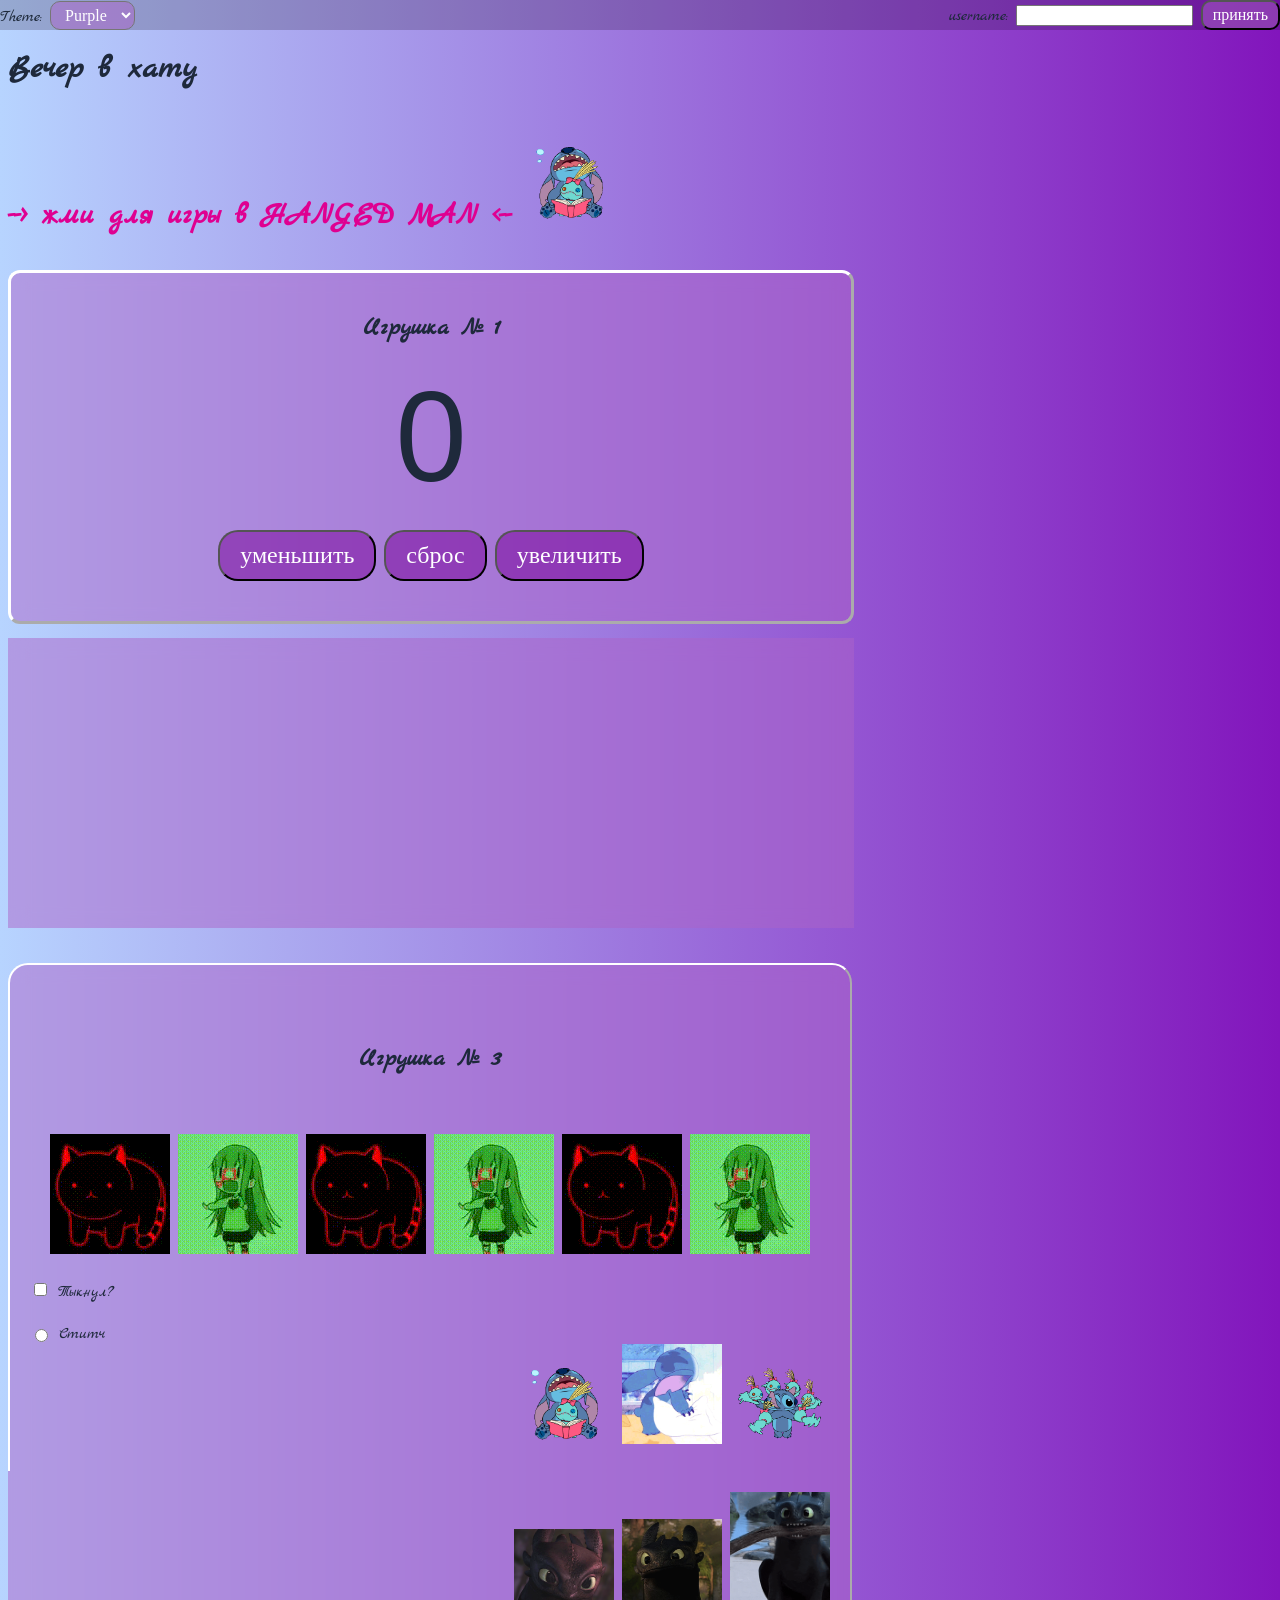
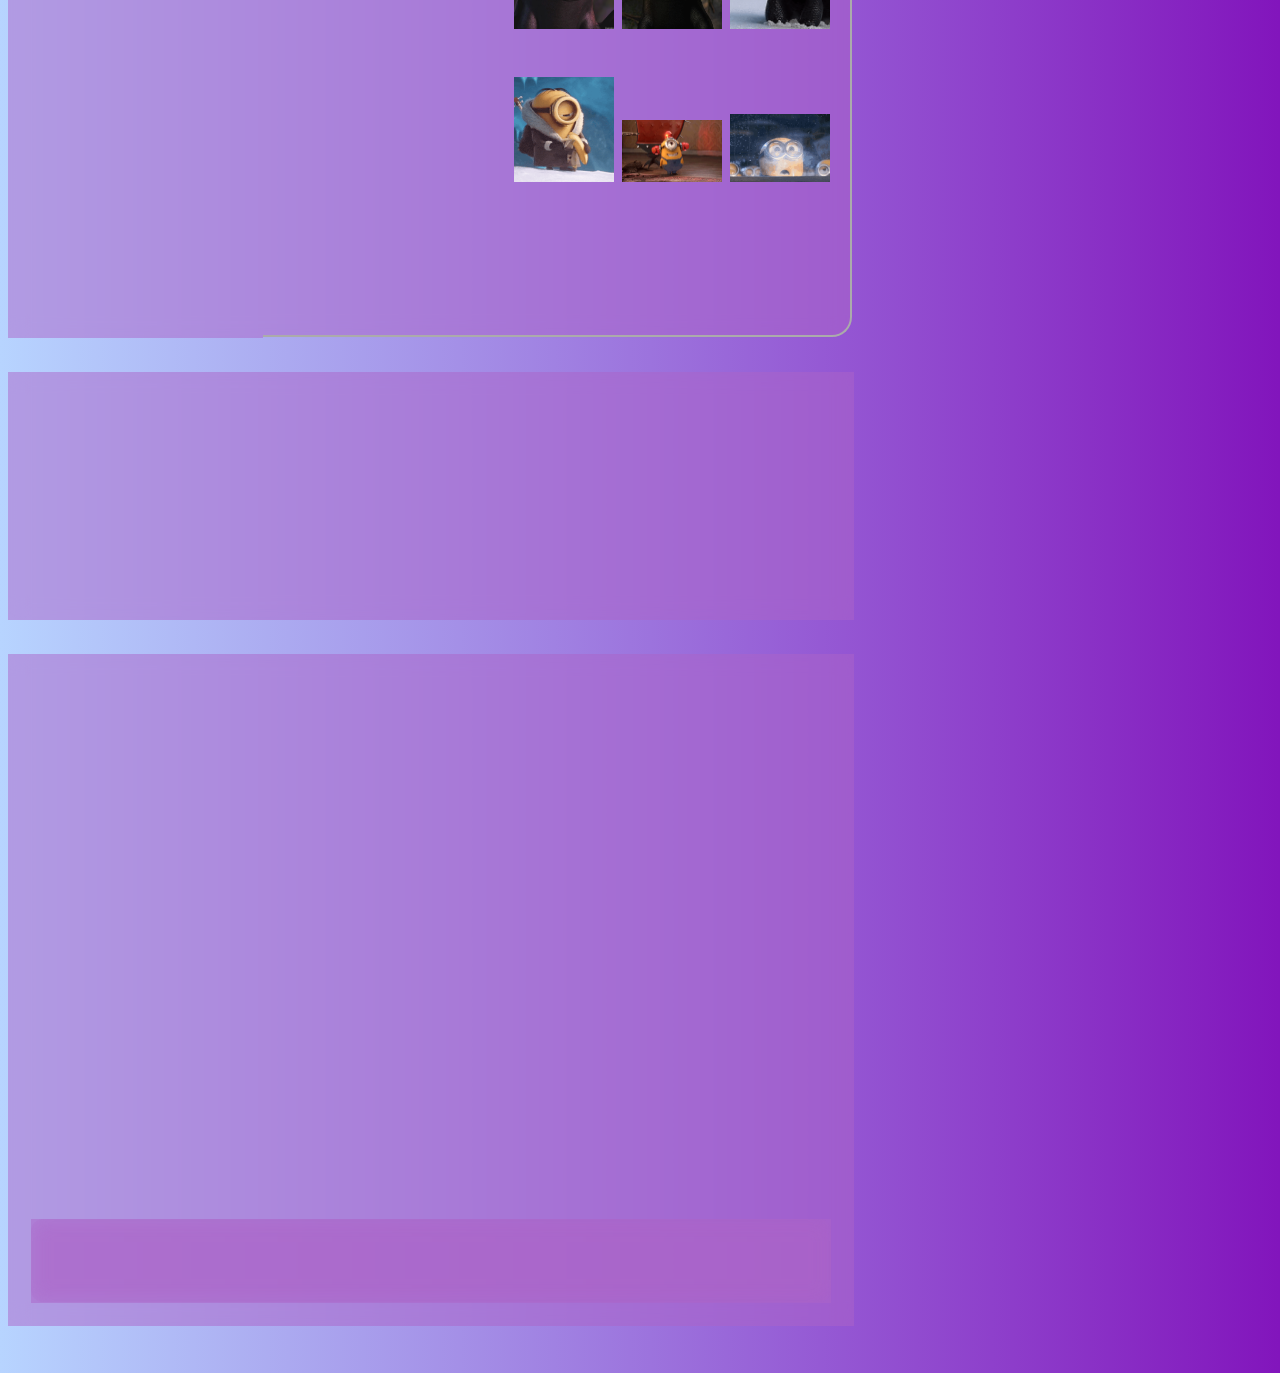
<file: amazingWeb/index.html>
<!DOCTYPE html>
<html lang="en">
<head>
    <meta charset="UTF-8">
    <!-- <meta name="viewport" content="width=device-width, initial-scale=1.0"> -->
    <meta name="viewport" content="width=1200">
    <title>nanocat</title>
    
    <link rel="preconnect" href="https://fonts.googleapis.com">
    <link rel="preconnect" href="https://fonts.gstatic.com" crossorigin>
    <link href="https://fonts.googleapis.com/css2?family=Marck+Script&display=swap" rel="stylesheet">

    <link rel="stylesheet" href="style.css">
</head>
<body>




    
    <div class="container">
        <div class="left-text">
            <label for="theme-select">Theme:</label>
            <select id="theme-select" class="clck">
                <option value="purple" class="clck">Purple</option>
                <option value="dark" class="clck">Dark</option>
                <option value="sunset" class="clck">Sunset</option>
            </select>
        </div>

        <div class="right-text">
            <label>username:</label>
            <input id="text_input">
            <button id="submit" class="clck">принять</button>
        </div>
    </div>

    <br><h1 id="H2">Вечер в хату</h1>

    
    <!-- index.html (Ваша текущая страница) -->
    <br>
    <a href="page2.html" style="text-decoration: none;">
        <strong><label style="cursor: pointer; color: rgb(223, 0, 145); font-size:30px;">--> жми для игры в HANGED MAN <--</label></strong>
        <img src="gif_files\stitch_with_toy.gif" alt="Ститч" width="100">
    </a>
    <br><br>

    

<!-- проекты -->


    <div id="bt_container" class="card">
        <h2>Игрушка № 1</h2>
        <label id="pr1_label_1">0</label>
        <br>
        <button id="decrease_bt" class="bt">уменьшить</button>
        <button id="reset_bt" class="bt">сброс</button>
        <button id="increase_bt" class="bt">увеличить</button>
        <br><br>
    </div>


    <div id="roll_container" class="card">
        <h2>Игрушка № 2</h2>
        <button id="roll" class="bt">крутани</button><br>
        <br><br><label id="pr2_label_1">интересная фигня</label>
    </div><br>


    <div id="pr3_container" class="card"><br>
        <center>
            <br><h2>Игрушка № 3</h2><br><br>
            <img src="gif_files\catti.gif" alt="Технические шоколадки">
            <img src="gif_files\girl.gif" alt="Технические шоколадки">
            <img src="gif_files\catti.gif" alt="Технические шоколадки">
            <img src="gif_files\girl.gif" alt="Технические шоколадки">
            <img src="gif_files\catti.gif" alt="Технические шоколадки">
            <img src="gif_files\girl.gif" alt="Технические шоколадки">
            <br><br>
        </center>
        <input type="checkBox" id="checkBox">
        <label for="CheckBox">Тыкнул?</label><br>

        <br>
        <input type="radio" id="stitchBtn" name="card" style=" vertical-align: middle">
        <label for="stitchBtn" style=" vertical-align: middle">Ститч</label>
        <div class="right-text">
            <img src="gif_files\stitch_with_toy.gif" alt="Ститч" width="100">
            <img src="gif_files\stitch_and_pillow.gif" alt="Ститч" width="100">
            <img src="gif_files\stitch_and_toy.gif" alt="Ститч" width="100">
        </div>
        <br>
        <input type="radio" id="toothlessBtn" name="card">
        <label for="toothlessBtn">Беззубик</label>
        <div class="right-text">
            <img src="gif_files\toothless.gif" alt="Ститч" width="100">
            <img src="gif_files\toothless_tongue.gif" alt="Ститч" width="100">
            <img src="gif_files\toothless-dragon-toothless.gif" alt="Ститч" width="100">
        </div>        
        <br>
        <input type="radio" id="minionBtn" name="card">
        <label for="minionBtn">Миньон</label>
        <div class="right-text">
            <img src="gif_files\minions-banana.gif" alt="Ститч" width="100">
            <img src="gif_files\minion_durit.gif" alt="Ститч" width="100">
            <img src="gif_files\minions_heart.gif" alt="Ститч" width="100">
        </div>
        <br>

        <br><button type="submit" id="SbmBtn" class="bt">Принять</button>

        <p id="subResult"></p>
        <p id="Result"></p>
    <br></div>
  
    
    <br><div class="card">
        <center>
            <br><h2>Доп игрушка № 1</h2><br><br>
        </center>
        <div class="container">
        <input class = "text" id="txt1">
        <label class = "text" id="txt_label">интересная фигня</label>
        </div>
        <br><button onclick="onBtnClick()" id="txt_btn" class="bt">Жмякни</button>
    </div><br>

    <div class="card">
            <center>
                <br><h2>Доп игрушка № 2</h2>
                <h3>Расчёт NC555</h3><br><br>
            </center>
        <select id="calc-select" class="clck">
                <option value="frequency" class="clck">Частота</option>
                <option value="resistors" class="clck">Резисторы</option>
                <option value="dutyCycle" class="clck">Коэффициент заполнения импульсов</option>
        </select>

        <div id="calc-block-frequency">
            <center>
                <h3>Калькулятор 1</h3>
            </center>
            <div><br>
                <label class = "text" id="dop_2_1_label">R<sub>a</sub>:</label>
                <input class = "number" type="number" style="margin-left:10px" id="dop_2_1">
                <select id="unit-select-ra" class="clck">
                    <option value="Ом" class="clck">Ом</option>
                    <option value="кОм" class="clck">кОм</option>
                    <option value="МОм" class="clck">МОм</option>
                </select>
                <br><br>
                <label class = "text" id="dop_2_2_label">R<sub>b</sub>:</label>
                <input class = "number" type="number" style="margin-left:10px" id="dop_2_2">
                <select id="unit-select-rb" class="clck">
                    <option value="Ом" class="clck">Ом</option>
                    <option value="кОм" class="clck">кОм</option>
                    <option value="МОм" class="clck">МОм</option>
                </select>
                <br><br>
                <label class = "text" id="dop_2_3_label">C:</label>
                <input class = "number" type="number" style="margin-left:25px" id="dop_2_3">
                <select id="unit-select-c" class="clck">
                    <option value="нФ" class="clck">нФ</option>
                    <option value="пФ" class="clck">пФ</option>
                    </select>
                <br><br>
                <button onclick="calc()" id="btn_dop_2" class="bt">Рассчитать</button><br>
                <div class="expression">
                    <label class = "text" id="dop_2_label"></label><br>
                </div>
            </div>
        </div>
        <div id="calc-block-resistors">
            <center>
                <h3>Калькулятор 2</h3>
            </center>
            <div><br>
                <label class = "text">R<sub>a</sub>:</label>
                <input class = "number" type="number" style="margin-left:10px" id="dop_2-2-1">
                <select id="unit-select_2_-ra" class="clck">
                    <option value="Ом" class="clck">Ом</option>
                    <option value="кОм" class="clck">кОм</option>
                    <option value="МОм" class="clck">МОм</option>
                </select>
                <br><br>
                <label class = "text">R<sub>b</sub>:</label>
                <input class = "number" type="number" style="margin-left:10px" id="dop_2-2-2">
                <select id="unit-select_2_-rb" class="clck">
                    <option value="Ом" class="clck">Ом</option>
                    <option value="кОм" class="clck">кОм</option>
                    <option value="МОм" class="clck">МОм</option>
                </select>
                <br><br>
                <button onclick="calc2()" id="btn_dop_2-2" class="bt">Рассчитать</button><br>
                <div class="expression">
                    <label class = "text" id="dop_2_label-2"></label><br>
                </div>
                <div class="expression">
                    <label class = "text" id="dop_2_label-2_2"></label><br>
                </div>
            </div>
        </div>
        <div id="calc-block-dutyCycle">
            <center>
                <h3>Калькулятор 3</h3>
            </center>
            <div><br>
                <label class = "text">R<sub>1</sub>:</label>
                <input class = "number" type="number" style="margin-left:10px" id="dop_2-3-1">
                <select id="unit-select_2_-r1" class="clck">
                    <option value="Ом" class="clck">Ом</option>
                    <option value="кОм" class="clck">кОм</option>
                    <option value="МОм" class="clck">МОм</option>
                </select>
                <br><br>
                <label class = "text">R<sub>2</sub>:</label>
                <input class = "number" type="number" style="margin-left:10px" id="dop_2-3-2">
                <select id="unit-select_2_-r2" class="clck">
                    <option value="Ом" class="clck">Ом</option>
                    <option value="кОм" class="clck">кОм</option>
                    <option value="МОм" class="clck">МОм</option>
                </select>
                <br><br>
                <button onclick="calc3()" id="btn_dop_2-3" class="bt">Рассчитать</button><br>
                <div class="expression">
                    <label class = "text" id="dop_2_label-3"></label><br>
                </div>
            </div>
        </div>
    </div><br><br>

    
    
    
    <script src="index.js">   
    </script>


</body>
</html>
</file>
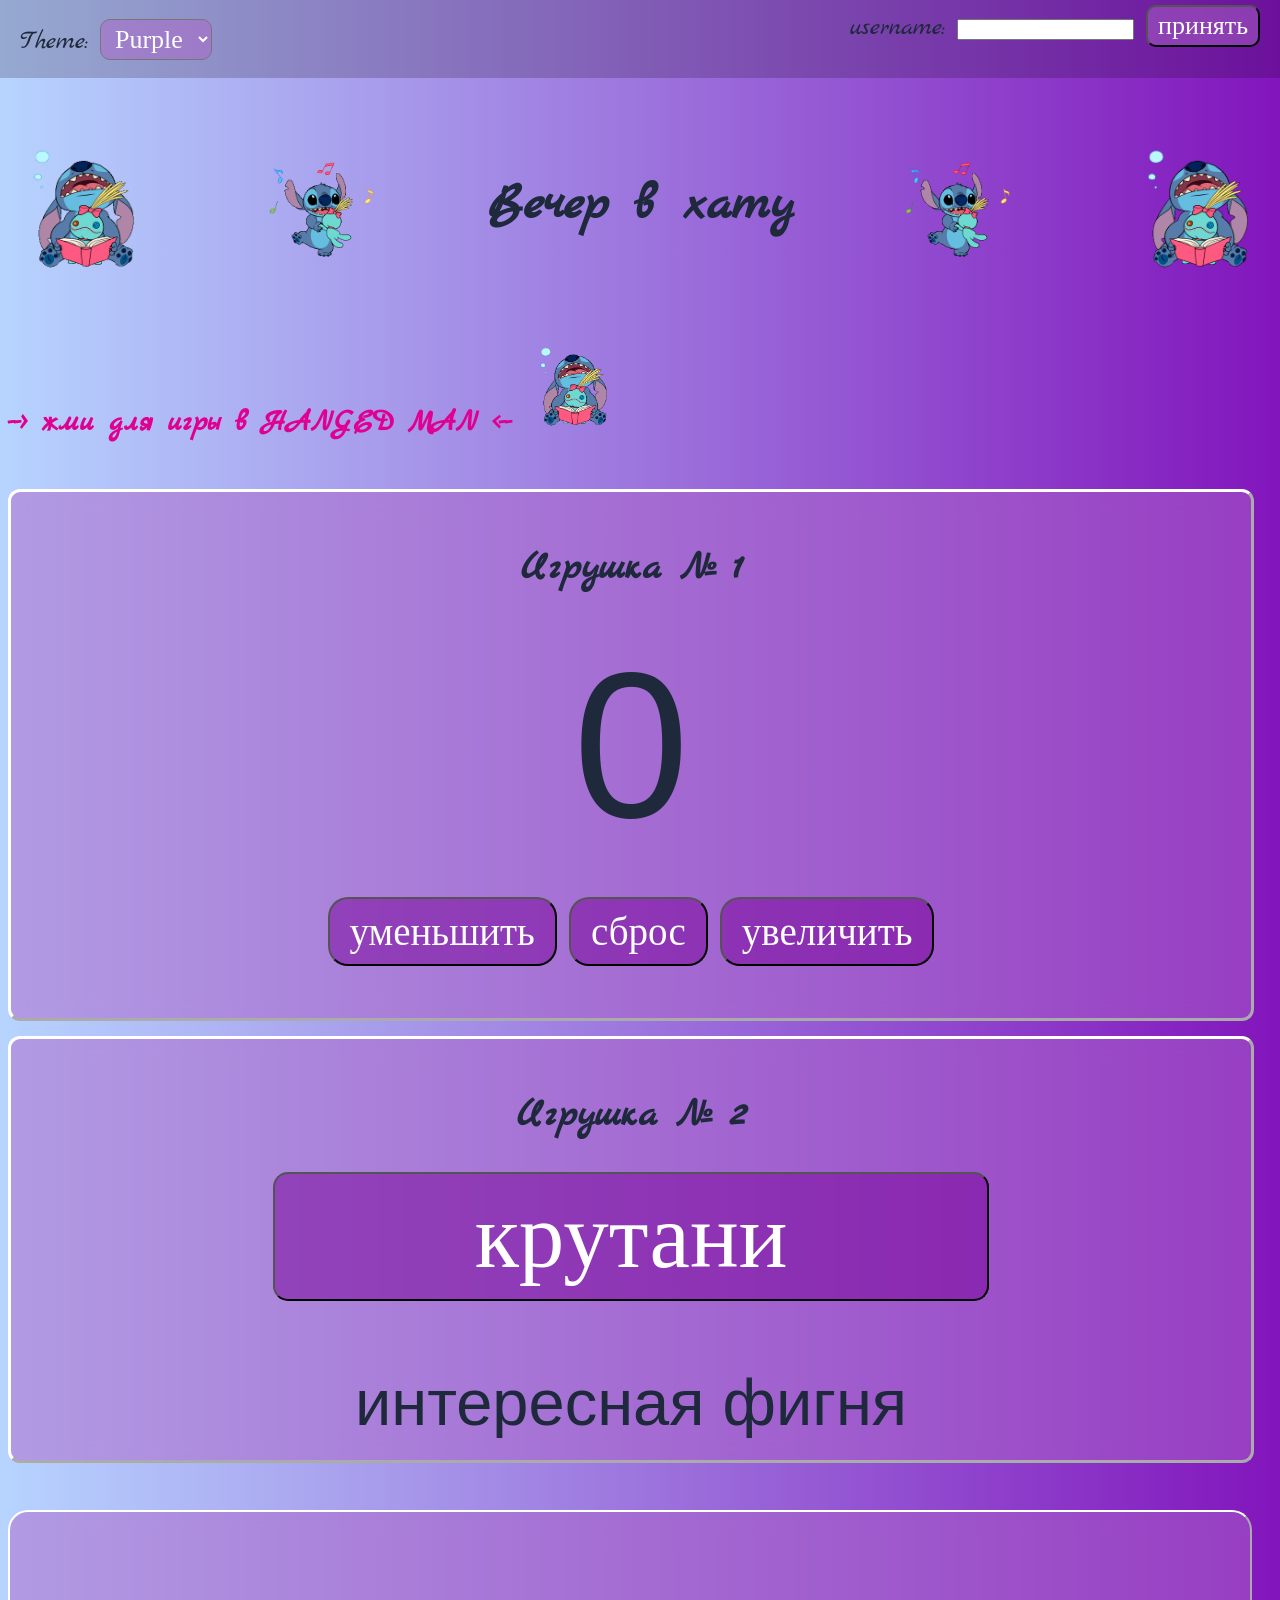
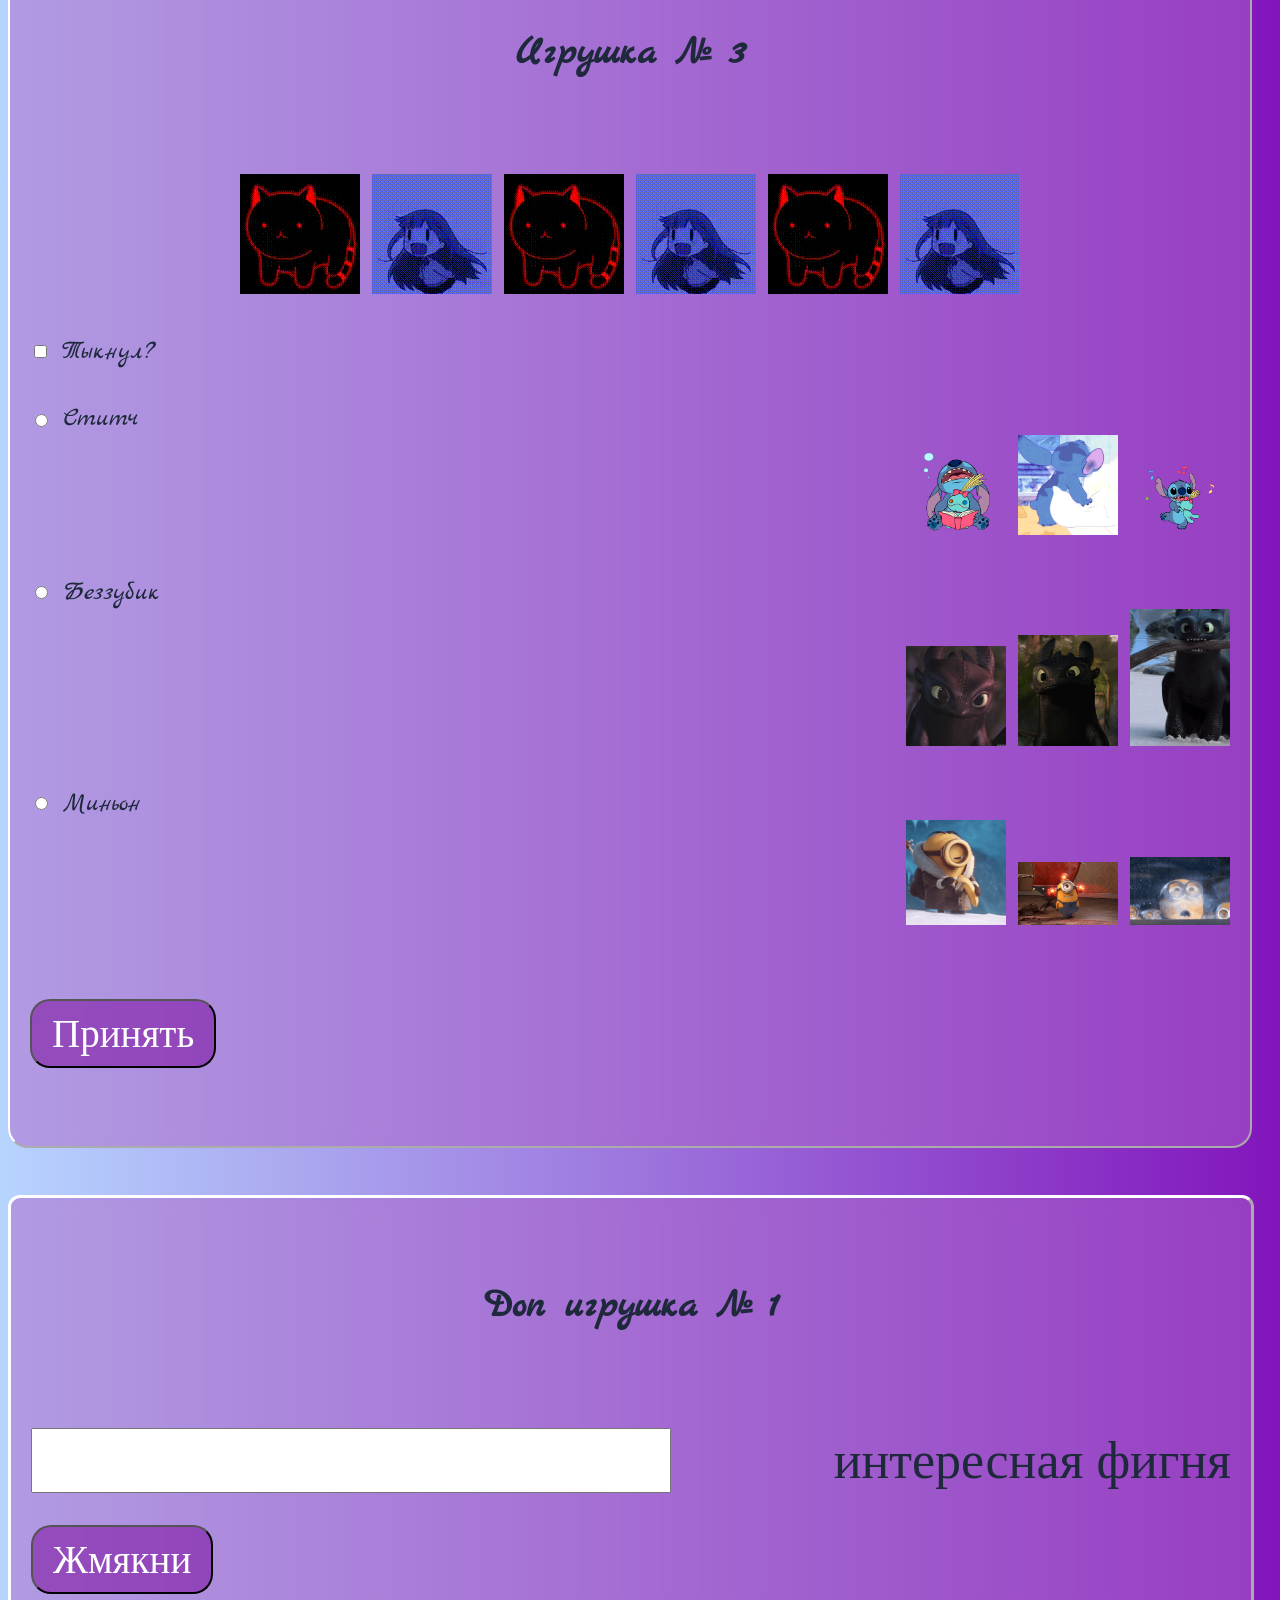
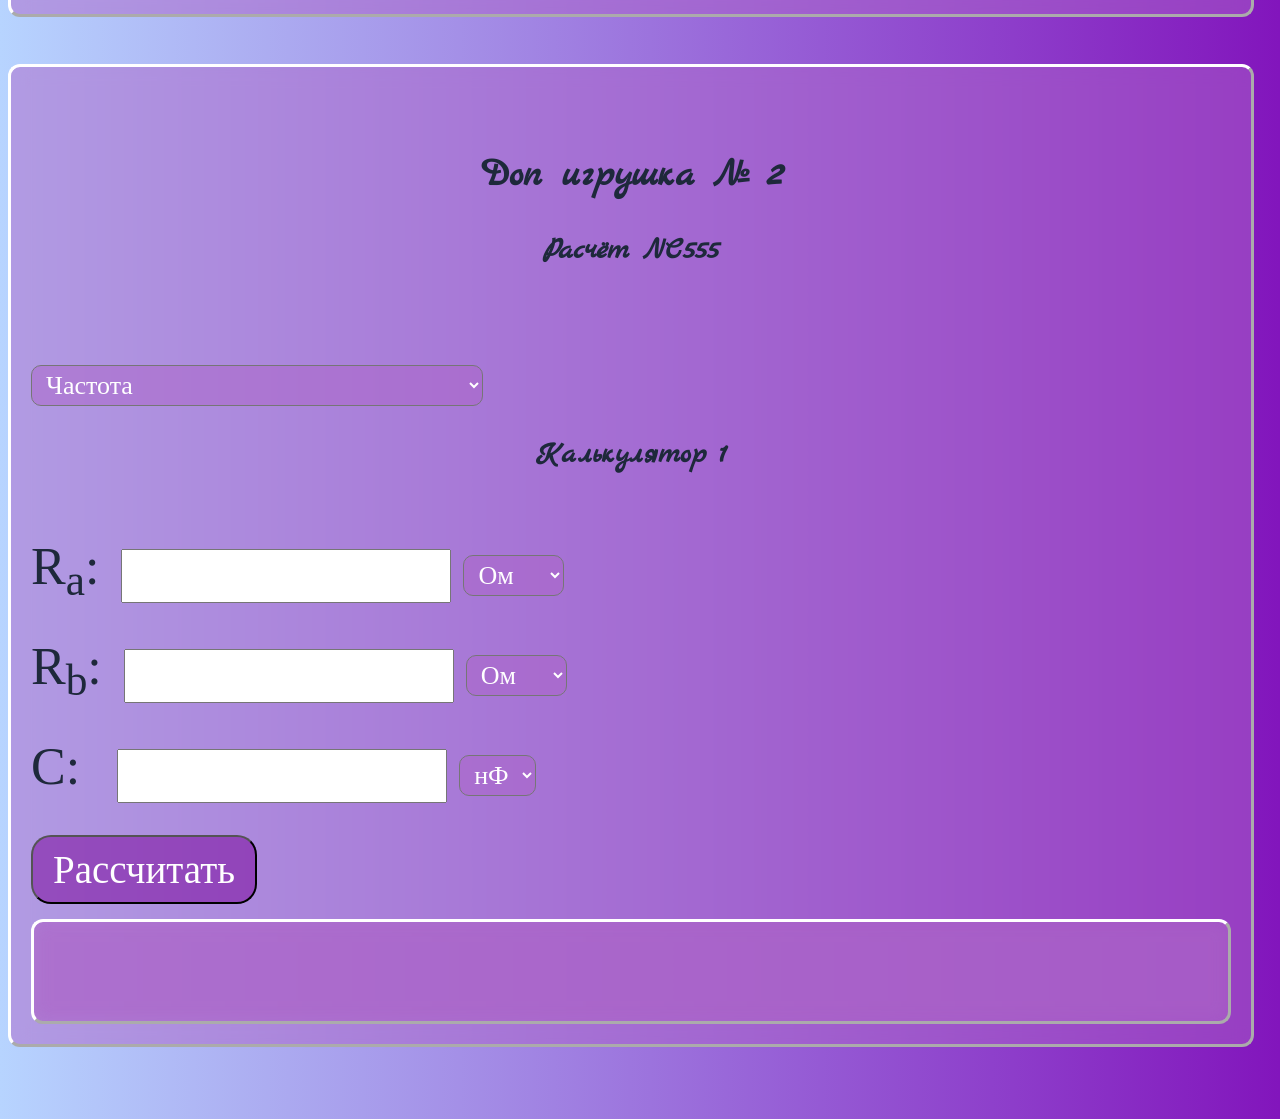
<file: docs/index.html>
<!DOCTYPE html>
<html lang="en">
<head>
    <meta charset="UTF-8">
    <!-- <meta name="viewport" content="width=device-width, initial-scale=1.0"> -->
    <meta name="viewport" content="width=1200">
    <title>nanocat</title>
    
    <link rel="preconnect" href="https://fonts.googleapis.com">
    <link rel="preconnect" href="https://fonts.gstatic.com" crossorigin>
    <link href="https://fonts.googleapis.com/css2?family=Marck+Script&display=swap" rel="stylesheet">

    <link rel="stylesheet" href="style.css">
</head>
<body>




    
    <div class="container">
        <div class="left-text">
            <label for="theme-select">Theme:</label>
            <select id="theme-select" class="clck">
                <option value="purple" class="clck">Purple</option>
                <option value="dark" class="clck">Dark</option>
                <option value="sunset" class="clck">Sunset</option>
            </select>
        </div>

        <div class="right-text">
            <label>username:</label>
            <input id="text_input">
            <button id="submit" class="clck">принять</button>
            <p id="p2"></p>
        </div>
    </div><br><br><br><br>

    <div class="row-container">
        <img src="gif_files\stitch_with_toy.gif" alt="Ститч" width="150">
        <img src="gif_files\stitch_and_toy.gif" alt="Ститч" width="150">
        <h1 id="H2">Вечер в хату</h1>
        <img src="gif_files\stitch_and_toy.gif" alt="Ститч" width="150">
        <img src="gif_files\stitch_with_toy.gif" alt="Ститч" width="150">
    </div><br>


    
    <!-- index.html (Ваша текущая страница) -->
    <br>
    <a href="page2.html" style="text-decoration: none;">
        <strong><label style="cursor: pointer; color: rgb(223, 0, 145); font-size:30px;">--> жми для игры в HANGED MAN <--</label></strong>
        <img src="gif_files\stitch_with_toy.gif" alt="Ститч" width="100">
    </a>
    <br><br>

    

<!-- проекты -->


    <div id="bt_container" class="card">
        <h2>Игрушка № 1</h2>
        <label id="pr1_label_1">0</label>
        <br>
        <button id="decrease_bt" class="bt">уменьшить</button>
        <button id="reset_bt" class="bt">сброс</button>
        <button id="increase_bt" class="bt">увеличить</button>
        <br><br>
    </div>


    <div id="roll_container" class="card">
        <h2>Игрушка № 2</h2>
        <button id="roll" class="bt">крутани</button><br>
        <br><br><label id="pr2_label_1">интересная фигня</label>
    </div><br>


    <div id="pr3_container" class="card"><br>
        <center>
            <br><h2>Игрушка № 3</h2><br><br>
            <img src="gif_files\catti.gif" alt="Технические шоколадки">
            <img src="gif_files\girl.gif" alt="Технические шоколадки">
            <img src="gif_files\catti.gif" alt="Технические шоколадки">
            <img src="gif_files\girl.gif" alt="Технические шоколадки">
            <img src="gif_files\catti.gif" alt="Технические шоколадки">
            <img src="gif_files\girl.gif" alt="Технические шоколадки">
            <br><br>
        </center>
        <input type="checkBox" id="checkBox">
        <label for="CheckBox">Тыкнул?</label><br>

        <br>
        <input type="radio" id="stitchBtn" name="card" style=" vertical-align: middle">
        <label for="stitchBtn" style=" vertical-align: middle">Ститч</label>
        <div class="right-text">
            <img src="gif_files\stitch_with_toy.gif" alt="Ститч" width="100">
            <img src="gif_files\stitch_and_pillow.gif" alt="Ститч" width="100">
            <img src="gif_files\stitch_and_toy.gif" alt="Ститч" width="100">
        </div>
        <br>
        <input type="radio" id="toothlessBtn" name="card">
        <label for="toothlessBtn">Беззубик</label>
        <div class="right-text">
            <img src="gif_files\toothless.gif" alt="Ститч" width="100">
            <img src="gif_files\toothless_tongue.gif" alt="Ститч" width="100">
            <img src="gif_files\toothless-dragon-toothless.gif" alt="Ститч" width="100">
        </div>        
        <br>
        <input type="radio" id="minionBtn" name="card">
        <label for="minionBtn">Миньон</label>
        <div class="right-text">
            <img src="gif_files\minions-banana.gif" alt="Ститч" width="100">
            <img src="gif_files\minion_durit.gif" alt="Ститч" width="100">
            <img src="gif_files\minions_heart.gif" alt="Ститч" width="100">
        </div>
        <br>

        <br><button type="submit" id="SbmBtn" class="bt">Принять</button>

        <p id="subResult"></p>
        <p id="Result"></p>
    <br></div>
  
    
    <br><div class="card">
        <center>
            <br><h2>Доп игрушка № 1</h2><br><br>
        </center>
        <div class="row-container">
        <input class = "text" id="txt1">
        <label class = "text" id="txt_label">интересная фигня</label>
        </div>
        <br><button onclick="onBtnClick()" id="txt_btn" class="bt">Жмякни</button>
    </div><br>

    <div class="card">
            <center>
                <br><h2>Доп игрушка № 2</h2>
                <h3>Расчёт NC555</h3><br><br>
            </center>
        <select id="calc-select" class="clck">
                <option value="frequency" class="clck">Частота</option>
                <option value="resistors" class="clck">Резисторы</option>
                <option value="dutyCycle" class="clck">Коэффициент заполнения импульсов</option>
        </select>

        <div id="calc-block-frequency">
            <center>
                <h3>Калькулятор 1</h3>
            </center>
            <div><br>
                <label class = "text" id="dop_2_1_label">R<sub>a</sub>:</label>
                <input class = "number" type="number" style="margin-left:10px" id="dop_2_1">
                <select id="unit-select-ra" class="clck">
                    <option value="Ом" class="clck">Ом</option>
                    <option value="кОм" class="clck">кОм</option>
                    <option value="МОм" class="clck">МОм</option>
                </select>
                <br><br>
                <label class = "text" id="dop_2_2_label">R<sub>b</sub>:</label>
                <input class = "number" type="number" style="margin-left:10px" id="dop_2_2">
                <select id="unit-select-rb" class="clck">
                    <option value="Ом" class="clck">Ом</option>
                    <option value="кОм" class="clck">кОм</option>
                    <option value="МОм" class="clck">МОм</option>
                </select>
                <br><br>
                <label class = "text" id="dop_2_3_label">C:</label>
                <input class = "number" type="number" style="margin-left:25px" id="dop_2_3">
                <select id="unit-select-c" class="clck">
                    <option value="нФ" class="clck">нФ</option>
                    <option value="пФ" class="clck">пФ</option>
                    </select>
                <br><br>
                <button onclick="calc()" id="btn_dop_2" class="bt">Рассчитать</button><br>
                <div class="expression">
                    <label class = "text" id="dop_2_label"></label><br>
                </div>
            </div>
        </div>
        <div id="calc-block-resistors">
            <center>
                <h3>Калькулятор 2</h3>
            </center>
            <div><br>
                <label class = "text">f:</label>
                <input class = "number" type="number" style="margin-left:20px" id="dop_2-2-1">
                <select id="unit-select_2_-f" class="clck">
                    <option value="Гц" class="clck">Гц</option>
                    <option value="кГц" class="clck">кГц</option>
                    <option value="МГц" class="clck">МГц</option>
                </select>
                <br><br>
                <label class = "text">D:</label>
                <input class = "number" type="number" style="margin-left:10px" id="dop_2-2-2">
                <br><br>
                <label class = "text">C:</label>
                <input class = "number" type="number" style="margin-left:10px" id="dop_2-2-3">
                <select id="unit-select_2_-c" class="clck">
                    <option value="нФ" class="clck">нФ</option>
                    <option value="пФ" class="clck">пФ</option>
                </select>
                <br><br>
                <button onclick="calc2()" id="btn_dop_2-2" class="bt">Рассчитать</button><br>
                <div class="expression">
                    <label class = "text" id="dop_2_label-2"></label><br>
                </div>
                <div class="expression">
                    <label class = "text" id="dop_2_label-2_2"></label><br>
                </div>
            </div>
        </div>
        <div id="calc-block-dutyCycle">
            <center>
                <h3>Калькулятор 3</h3>
            </center>
            <div><br>
                <label class = "text">R<sub>1</sub>:</label>
                <input class = "number" type="number" style="margin-left:10px" id="dop_2-3-1">
                <select id="unit-select_2_-r1" class="clck">
                    <option value="Ом" class="clck">Ом</option>
                    <option value="кОм" class="clck">кОм</option>
                    <option value="МОм" class="clck">МОм</option>
                </select>
                <br><br>
                <label class = "text">R<sub>2</sub>:</label>
                <input class = "number" type="number" style="margin-left:10px" id="dop_2-3-2">
                <select id="unit-select_2_-r2" class="clck">
                    <option value="Ом" class="clck">Ом</option>
                    <option value="кОм" class="clck">кОм</option>
                    <option value="МОм" class="clck">МОм</option>
                </select>
                <br><br>
                <button onclick="calc3()" id="btn_dop_2-3" class="bt">Рассчитать</button><br>
                <div class="expression">
                    <label class = "text" id="dop_2_label-3"></label><br>
                </div>
            </div>
        </div>
    </div><br><br>

    
    
    
    <script src="index.js">   
    </script>


</body>
</html>
</file>
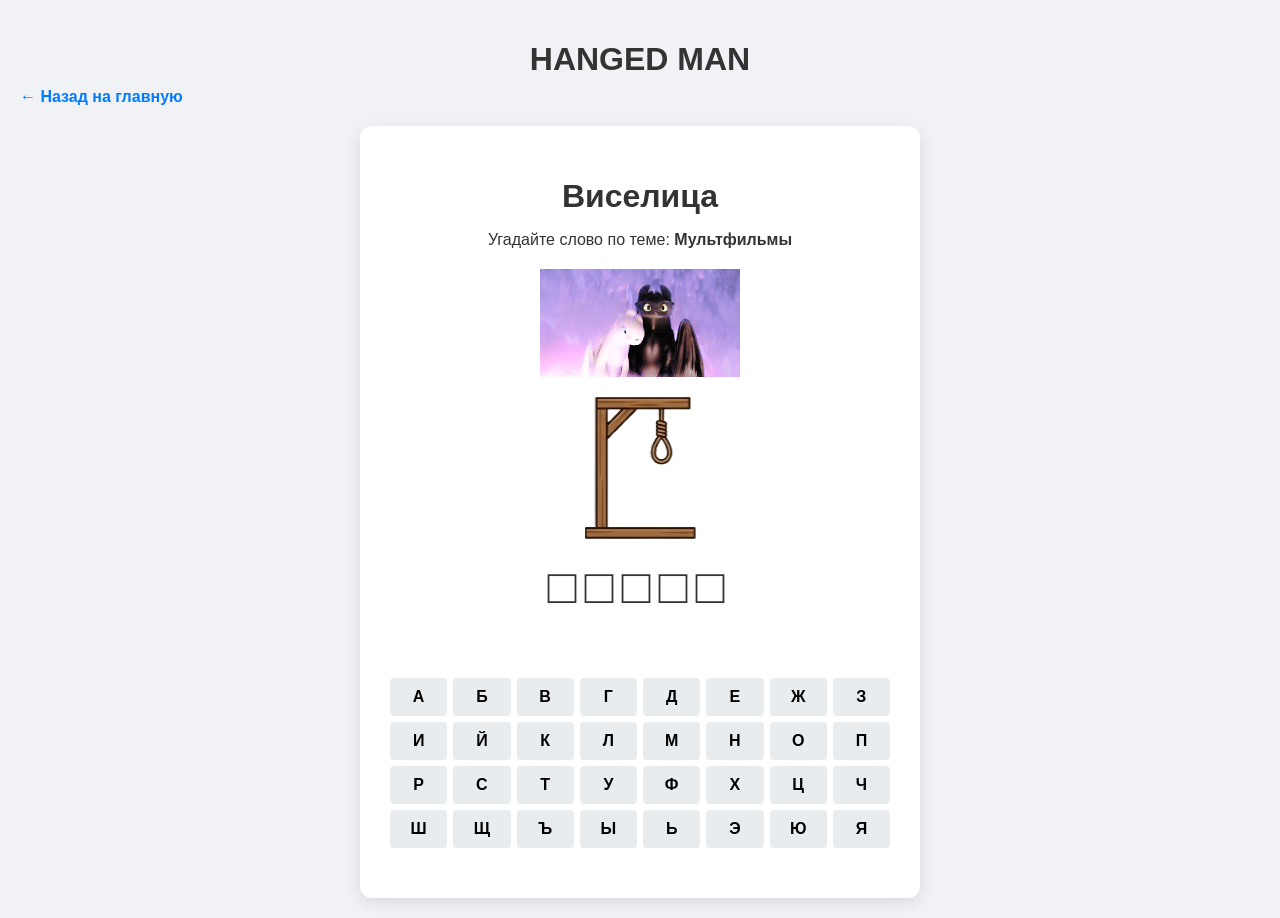
<file: amazingWeb/page2.html>
<!-- hangman-style.html (Новая страница) -->
<!DOCTYPE html>
<html lang="ru">
<head>
    <meta charset="UTF-8">
    <meta name="viewport" content="width=device-width, initial-scale=1.0">
    <title>Игра Виселица (Hangman)</title>
    <link rel="stylesheet" href="hangman-style.css">
</head>
<body>


    <h1>HANGED MAN</h1>

    <a href="index.html" class="back-link">← Назад на главную</a>


    <div class="game-container">
        <h1>Виселица</h1>
        <p>Угадайте слово по теме: <strong>Мультфильмы</strong></p>
        <img class="gallows-img" src="gif_files\Light Fury and Toothless cuddle.gif" alt="Виселица">
        <img class="gallows-img" id="gallows" src="hg_media\preview.png" alt="Виселица">

        <div class="word-display" id="wordDisplay"></div>
        <div class="message" id="message"></div>
        <div class="keyboard" id="keyboard"></div>
        
        <button class="btn-restart" id="btnRestart" onclick="initGame()">Играть снова</button>
    </div>




    <script src="hangman-game.js"></script>

</body>
</html>
</file>
<file: amazingWeb/style.css>
/* body{
    font-family: cursive;
    font-size: 1em;
    flex-direction: column;
    background: linear-gradient(135deg, #f5f7fa 0%, #8215bc 100%);
} */

.container{
    position: fixed;
    top: 0;
    left: 0;
    width: 100%;
    z-index: 1000;
    display: flex;
    justify-content: space-between;
    align-items: center;
    font-size: 1em;
    background-color: rgba(23, 0, 29, 0.2);
}

body {
  --body-bg: linear-gradient(90deg, #b7d4ff 0%, #8215bc 100%);
  --text-color: #1e293b;
  --card-bg: rgb(171, 100, 199, 0.5);
  --bt-bg: rgba(121, 0, 151, 0.5);
  --bt-bg-hv: #5900c0;
  
  background: var(--body-bg);
  color: var(--text-color);
  font-family: "Marck Script", cursive;
  font-weight: 400;
  font-style: normal;
  transition: all 0.3s ease; 
}

body[data-theme="dark"] {
  --body-bg: linear-gradient(135deg, #0f172a 0%, #1e1b4b 100%);
  --text-color: #f8fafc;
  --card-bg: rgb(30, 41, 59, 0.5);
  --bt-bg: rgba(0, 58, 151, 0.5);
  --bt-bg-hv: #1000c0;
}

body[data-theme="sunset"] {
  --body-bg: linear-gradient(135deg, #1e1b4b 0%, #eba36c 100%);
  --text-color: #f8fafc;
  --card-bg: rgb(48, 10, 5, 0.5);
  --bt-bg: rgba(0, 28, 95, 0.5);
  --bt-bg-hv: #ffb67ed2;
}

.right-text {
    text-align: right;
}

.left-text {
    text-align: left;
}

.center {
    text-align: center;
}

.card {
    width: 800px;
    padding: 20px;
    border-radius: 12px;
    border-color: #f5f7fa;
    margin-top: 15px;
    background-color: var(--card-bg);
    backdrop-filter: blur(10px);              
    border: 3px outset rgba(255, 255, 255);
}

.clck{
    padding: 4px 10px;
    font-size: 1em;
    font-family: cursive;
    color: white;
    background-color: var(--card-bg);
    border-radius: 10px;
    cursor: pointer;
    transition: background-color 0.25s;
}
.clck:hover{
    background-color: var(--bt-bg-hv);
}

.bt{
    padding: 10px 20px;
    font-size: 1.5em;
    font-family: cursive;
    color: white;
    background-color: var(--bt-bg);
    border-radius: 20px;
    cursor: pointer;
    transition: background-color 0.25s;
}
.bt:hover{
    background-color: var(--bt-bg-hv);
}

.expression {
    color: white;
    padding: 20px;
    border-radius: 12px;
    border-color: #f5f7fa;
    margin-top: 15px;
    background-color: var(--card-bg);
    backdrop-filter: blur(10px);              
    border: 3px outset rgba(255, 255, 255);
}

/* начало проектов */

/* проект 1 */

#pr1_label_1{
    display: block;
    text-align: center;
    font-size: 8em;
    font-family: Helvetica;
}

#bt_container{
    text-align: center;
    font-size: 1em;
}


/* проект 2 */

#roll_container{
    text-align: center;
}

#roll{
    text-align: center;
    font-size: 3.5em;
    font-family: fantasy;
    padding: 10px 200px;
    border-radius: 15px;
    cursor: pointer;
}

#pr2_label_1{
    display: block;
    text-align: center;
    font-size: 2.5em;
    font-family: Helvetica;
}

/* проект 3 */

#pr3_container{
    border: 2px outset white;
    padding: 20px;
    font-family: inherit;
    border-radius: 20px;
}

#cardSbmBtn{
    font-size: 1.5em;
    font-family: Helvetica;
    text-align: center;
    color: white;
    background-color: rgb(126, 29, 186);
    padding: 5px 100px;
    border-radius: 10px;
}

/* проект 1.1 */

.text{
    font-size: 2em;
    font-family: fantasy;
}

/* проект 2.1 */

.number{
    padding: 10px 5px;
    font-size: 1em;
    font-family: fantasy;
}
</file>
<file: docs/style.css>
/* body{
    font-family: cursive;
    font-size: 1em;
    flex-direction: column;
    background: linear-gradient(135deg, #f5f7fa 0%, #8215bc 100%);
} */

.row-container {
    display: flex; 
    align-items: center; 
    justify-content: space-between;
    gap: 10px; 
}

.container{
    box-sizing: border-box;
    padding: 5px 20px;
    position: fixed;
    top: 0;
    left: 0;
    width: 100%;
    z-index: 1000;
    display: flex;
    justify-content: space-between;
    align-items: center;
    font-size: 1em;
    background-color: rgba(23, 0, 29, 0.2);
}

body {
  --body-bg: linear-gradient(90deg, #b7d4ff 0%, #8215bc 100%);
  --text-color: #1e293b;
  --card-bg: rgb(171, 100, 199, 0.5);
  --bt-bg: rgba(121, 0, 151, 0.5);
  --bt-bg-hv: #5900c0;
  
  background: var(--body-bg);
  color: var(--text-color);
  font-family: "Marck Script", cursive;
  font-weight: 400;
  font-style: normal;
  font-size: 26px;
  transition: all 0.3s ease; 
}

body[data-theme="dark"] {
  --body-bg: linear-gradient(135deg, #0f172a 0%, #1e1b4b 100%);
  --text-color: #f8fafc;
  --card-bg: rgb(30, 41, 59, 0.5);
  --bt-bg: rgba(0, 58, 151, 0.5);
  --bt-bg-hv: #1000c0;
}

body[data-theme="sunset"] {
  --body-bg: linear-gradient(135deg, #1e1b4b 0%, #eba36c 100%);
  --text-color: #f8fafc;
  --card-bg: rgb(48, 10, 5, 0.5);
  --bt-bg: rgba(0, 28, 95, 0.5);
  --bt-bg-hv: #ffb67ed2;
}

.right-text {
    text-align: right;
}

.left-text {
    text-align: left;
}

.center {
    text-align: center;
}

.card {
    width: 1200px;
    padding: 20px;
    border-radius: 12px;
    border-color: #f5f7fa;
    margin-top: 15px;
    background-color: var(--card-bg);
    backdrop-filter: blur(10px);              
    border: 3px outset rgba(255, 255, 255);
}

.clck{
    padding: 4px 10px;
    font-size: 1em;
    font-family: cursive;
    color: white;
    background-color: var(--card-bg);
    border-radius: 10px;
    cursor: pointer;
    transition: background-color 0.25s;
}
.clck:hover{
    background-color: var(--bt-bg-hv);
}

.bt{
    padding: 10px 20px;
    font-size: 1.5em;
    font-family: cursive;
    color: white;
    background-color: var(--bt-bg);
    border-radius: 20px;
    cursor: pointer;
    transition: background-color 0.25s;
}
.bt:hover{
    background-color: var(--bt-bg-hv);
}

.expression {
    color: white;
    padding: 20px;
    border-radius: 12px;
    border-color: #f5f7fa;
    margin-top: 15px;
    background-color: var(--card-bg);
    backdrop-filter: blur(10px);              
    border: 3px outset rgba(255, 255, 255);
}

/* начало проектов */

/* проект 1 */

#pr1_label_1{
    display: block;
    text-align: center;
    font-size: 8em;
    font-family: Helvetica;
}

#bt_container{
    text-align: center;
    font-size: 1em;
}


/* проект 2 */

#roll_container{
    text-align: center;
}

#roll{
    text-align: center;
    font-size: 3.5em;
    font-family: fantasy;
    padding: 10px 200px;
    border-radius: 15px;
    cursor: pointer;
}

#pr2_label_1{
    display: block;
    text-align: center;
    font-size: 2.5em;
    font-family: Helvetica;
}

/* проект 3 */

#pr3_container{
    border: 2px outset white;
    padding: 20px;
    font-family: inherit;
    border-radius: 20px;
}

#cardSbmBtn{
    font-size: 1.5em;
    font-family: Helvetica;
    text-align: center;
    color: white;
    background-color: rgb(126, 29, 186);
    padding: 5px 100px;
    border-radius: 10px;
}

/* проект 1.1 */

.text{
    font-size: 2em;
    font-family: fantasy;
}

/* проект 2.1 */

.number{
    padding: 10px 5px;
    font-size: 1em;
    font-family: fantasy;
}
</file>
<file: amazingWeb/hangman-style.css>
body {
    font-family: 'Segoe UI', Tahoma, Geneva, Verdana, sans-serif;
    background-color: #f0f2f5;
    color: #333;
    display: flex;
    flex-direction: column;
    align-items: center;
    padding: 20px;
    margin: 0;
}

.back-link {
    align-self: flex-start;
    text-decoration: none;
    color: #007bff;
    font-weight: bold;
    margin-bottom: 20px;
}

.back-link:hover {
    text-decoration: underline;
}

h1 {
    margin-bottom: 10px;
}

.game-container {
    background: white;
    padding: 30px;
    border-radius: 12px;
    box-shadow: 0 4px 15px rgba(0,0,0,0.1);
    text-align: center;
    max-width: 500px;
    width: 100%;
}

.gallows {
    font-family: monospace;
    white-space: pre;
    font-size: 20px;
    line-height: 1.2;
    margin: 20px 0;
    background: #e9ecef;
    padding: 15px;
    border-radius: 8px;
    display: inline-block;
}

.gallows-img {
    max-width: 200px;
    height: auto;
    margin: 20px auto;
    display: block;
}


.word-display {
    font-size: 48px;
    letter-spacing: 8px;
    margin: 20px 0;
    font-weight: bold;
    text-transform: uppercase;
}

.message {
    font-size: 18px;
    font-weight: bold;
    height: 24px;
    margin-bottom: 20px;
}

.keyboard {
    display: grid;
    grid-template-columns: repeat(8, 1fr);
    gap: 6px;
    margin-bottom: 20px;
}

.key {
    background: #e9ecef;
    border: none;
    padding: 10px 0;
    font-size: 16px;
    font-weight: bold;
    border-radius: 4px;
    cursor: pointer;
    transition: all 0.2s;
    text-transform: uppercase;
}

.key:hover:not(:disabled) {
    background: #007bff;
    color: white;
}

.key:disabled {
    opacity: 0.4;
    cursor: not-allowed;
}

.btn-restart {
    background: #28a745;
    color: white;
    border: none;
    padding: 12px 25px;
    font-size: 16px;
    font-weight: bold;
    border-radius: 6px;
    cursor: pointer;
    display: none;
    margin: 0 auto;
}

.btn-restart:hover {
    background: #218838;
}
</file>
